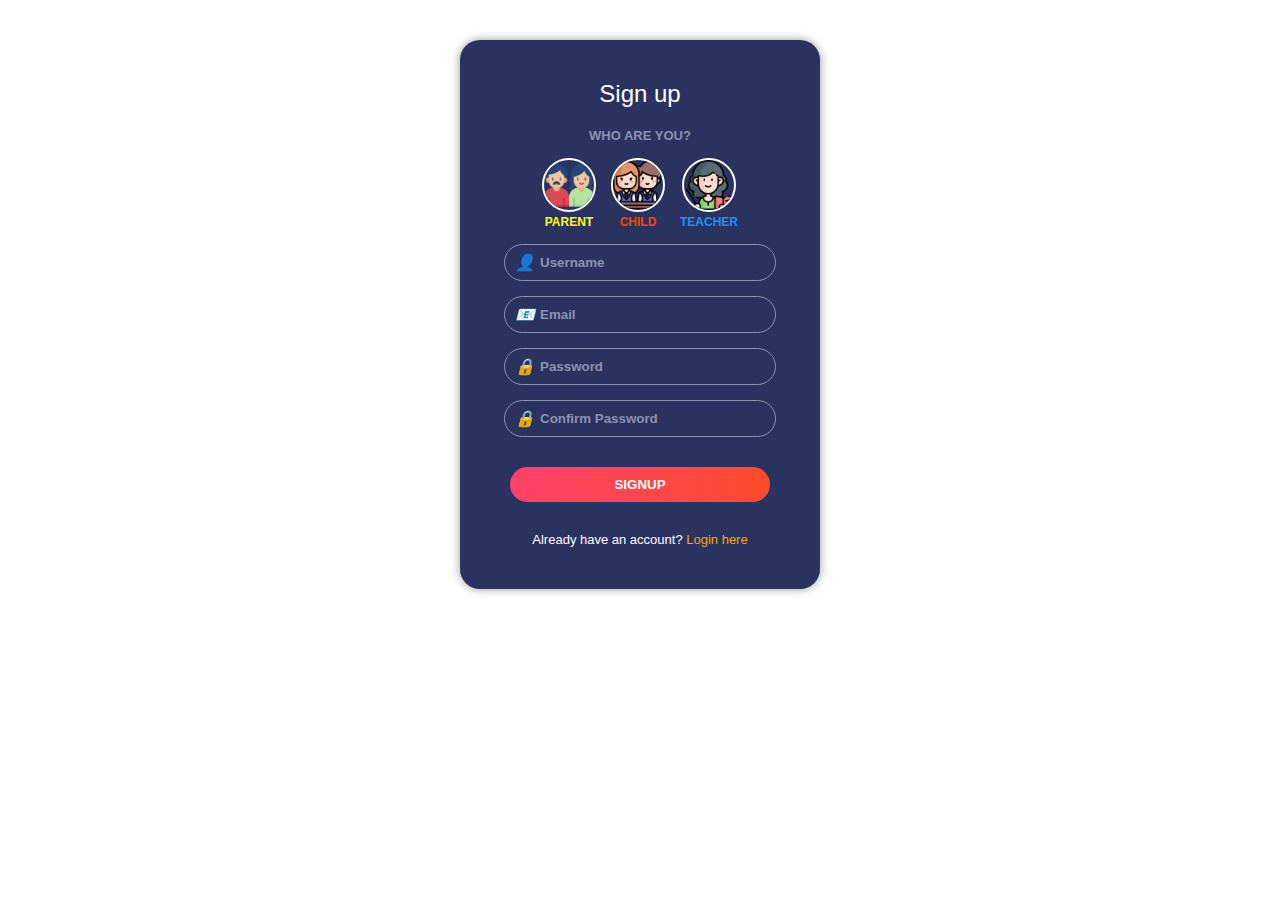
<file: index.html>
<!DOCTYPE html>
<html>
<head>
    <title>Sign Up Page</title>
    <link rel="stylesheet" href="assets/css/style.css">
</head>
<body>
    <form action="signing.html" method="get">
        <h2>Sign up</h2>
        <p>WHO ARE YOU?</p>
        
        <div class="categories">
            <div class="category">
                <img src="assets/resources/images/parents.png" alt="Parent">
                <div class="category1">PARENT</div>
            </div>
            <div class="category">
                <img src="assets/resources/images/students.png" alt="Child">
                <div class="category2">CHILD</div>
            </div>
            <div class="category">
                <img src="assets/resources/images/teacher.png" alt="Teacher">
                <div class="category3">TEACHER</div>
            </div>
        </div>

        <div class="form-content">
            <i>👤</i>
            <input type="text" id="username" name="username" placeholder="Username" required>
        </div>

        <div class="form-content">
            <i>📧</i>
            <input type="email" id="email" name="email" placeholder="Email">
        </div>

        <div class="form-content">
            <i>🔒</i>
            <input type="password" id="pass" name="pass" placeholder="Password" required>
        </div>

        <div class="form-content">
            <i>🔒</i>
            <input type="password" id="confirmpass" name="confirmpass" placeholder="Confirm Password" required>
        </div>

        <div class="signup">
            <input type="submit" value="SIGNUP">
        </div>
        
        <h5>Already have an account? <a href="#">Login here</a></h5>
    </form>
</body>
</html>
</file>
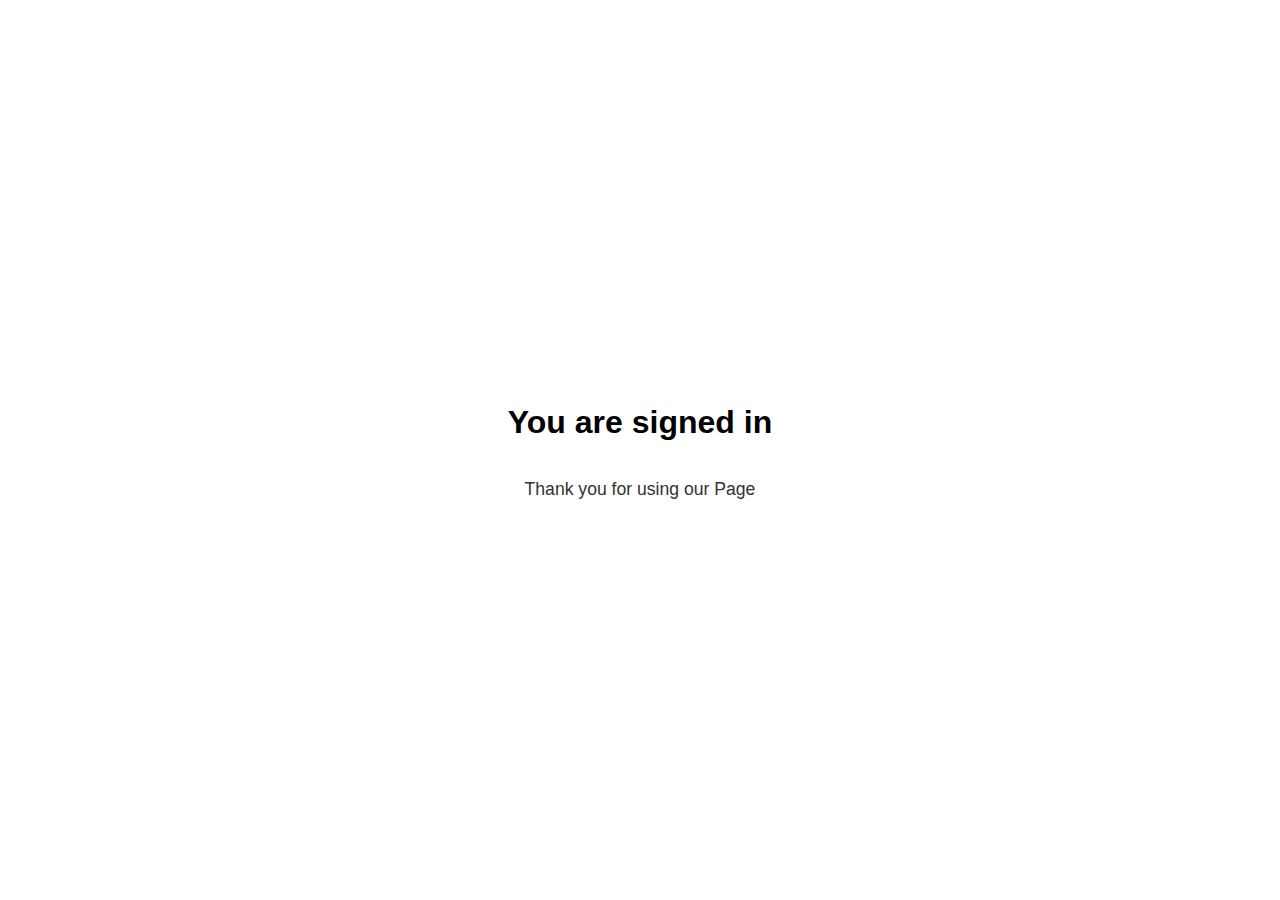
<file: signing.html>
<!DOCTYPE html>
<html>
<head>
    <title>Signing Page</title>
    <style>
        body {
            display: flex;
            height: 100vh;
            margin: 0;
            justify-content: center;
            align-items: center;
            flex-direction: column;
            text-align: center;
            font-family: Arial, sans-serif;
        }
        h1 {
            margin-bottom: 20px;
        }
        p {
            max-width: 400px;
            font-size: 1.1em;
            color: #333;
        }
    </style>
</head>
<body>

    <h1>You are signed in</h1>
    <p>Thank you for using our Page</p>

</body>
</html>
</file>
<file: assets/css/style.css>
body {
            font-family: Arial, sans-serif;
            color: white;
        }
        
        form {
            border-radius: 20px;
            padding: 20px;
            width: 320px;
            margin: 40px auto;
            background-color: #2A3360;
            box-shadow: 0 0 10px rgba(0,0,0,0.4);
        }
        h2 {
            text-align: center;
            margin-bottom: 20px;
            color: white;
            font-style: normal;
            font-weight: lighter;
            
        } 
        p {
            text-align: center;
            margin: 0;
            color: #8892B0 ;
            font-size: small;
            font-weight: bolder;
        }
        .categories {
            display: flex;
            justify-content: center;
            margin: 15px 0;
            gap: 15px;
        }
        .category {
            text-align: center;
            font-size: 12px;
            color: white;
        }
        .category img {
            width: 50px;
            height: 50px;
            border-radius: 50%;
            border: 2px solid white;
        }
        .category1 {
            color: yellow;  
            font-weight: bolder; 
        }
        .category2 {
            color: orangered;
            font-weight: bolder; 
        }
        .category3 {
            color: dodgerblue;
            font-weight: bolder; 
        }
        .form-content {
            margin-bottom: 15px;
            position: relative;
            text-align: center;
        }
        input::placeholder {
            color: #8892B0;
            font-weight: bold;
        }
        input[type="text"],
        input[type="email"],
        input[type="password"] {
            width: 85%;
            padding: 10px 10px 10px 35px;
            border-radius: 20px;
            background-color: #2A3360;
            border: 1px solid #8892B0;
            color: #8892B0;
            box-sizing: border-box;
        }
        .form-content i {
            position: absolute;
            top: 50%;
            left: 35px;
            transform: translateY(-50%);
        }
        .signup {
            text-align: center;
            margin: 30px;
        }
        input[type="submit"] {
            background: linear-gradient(to right, #ff416c, #ff4b2b);
            width: 100%;
            color: white;
            border: none;
            padding: 10px 25px;
            border-radius: 20px;
            cursor: pointer;
            font-weight: bold;
        }
        h5 {
            text-align: center;
            margin-top: 15px;
            font-weight: normal;
            font-size: 13px;
        }
        h5 a {
            color: orange;
            text-decoration: none;
        }
</file>
